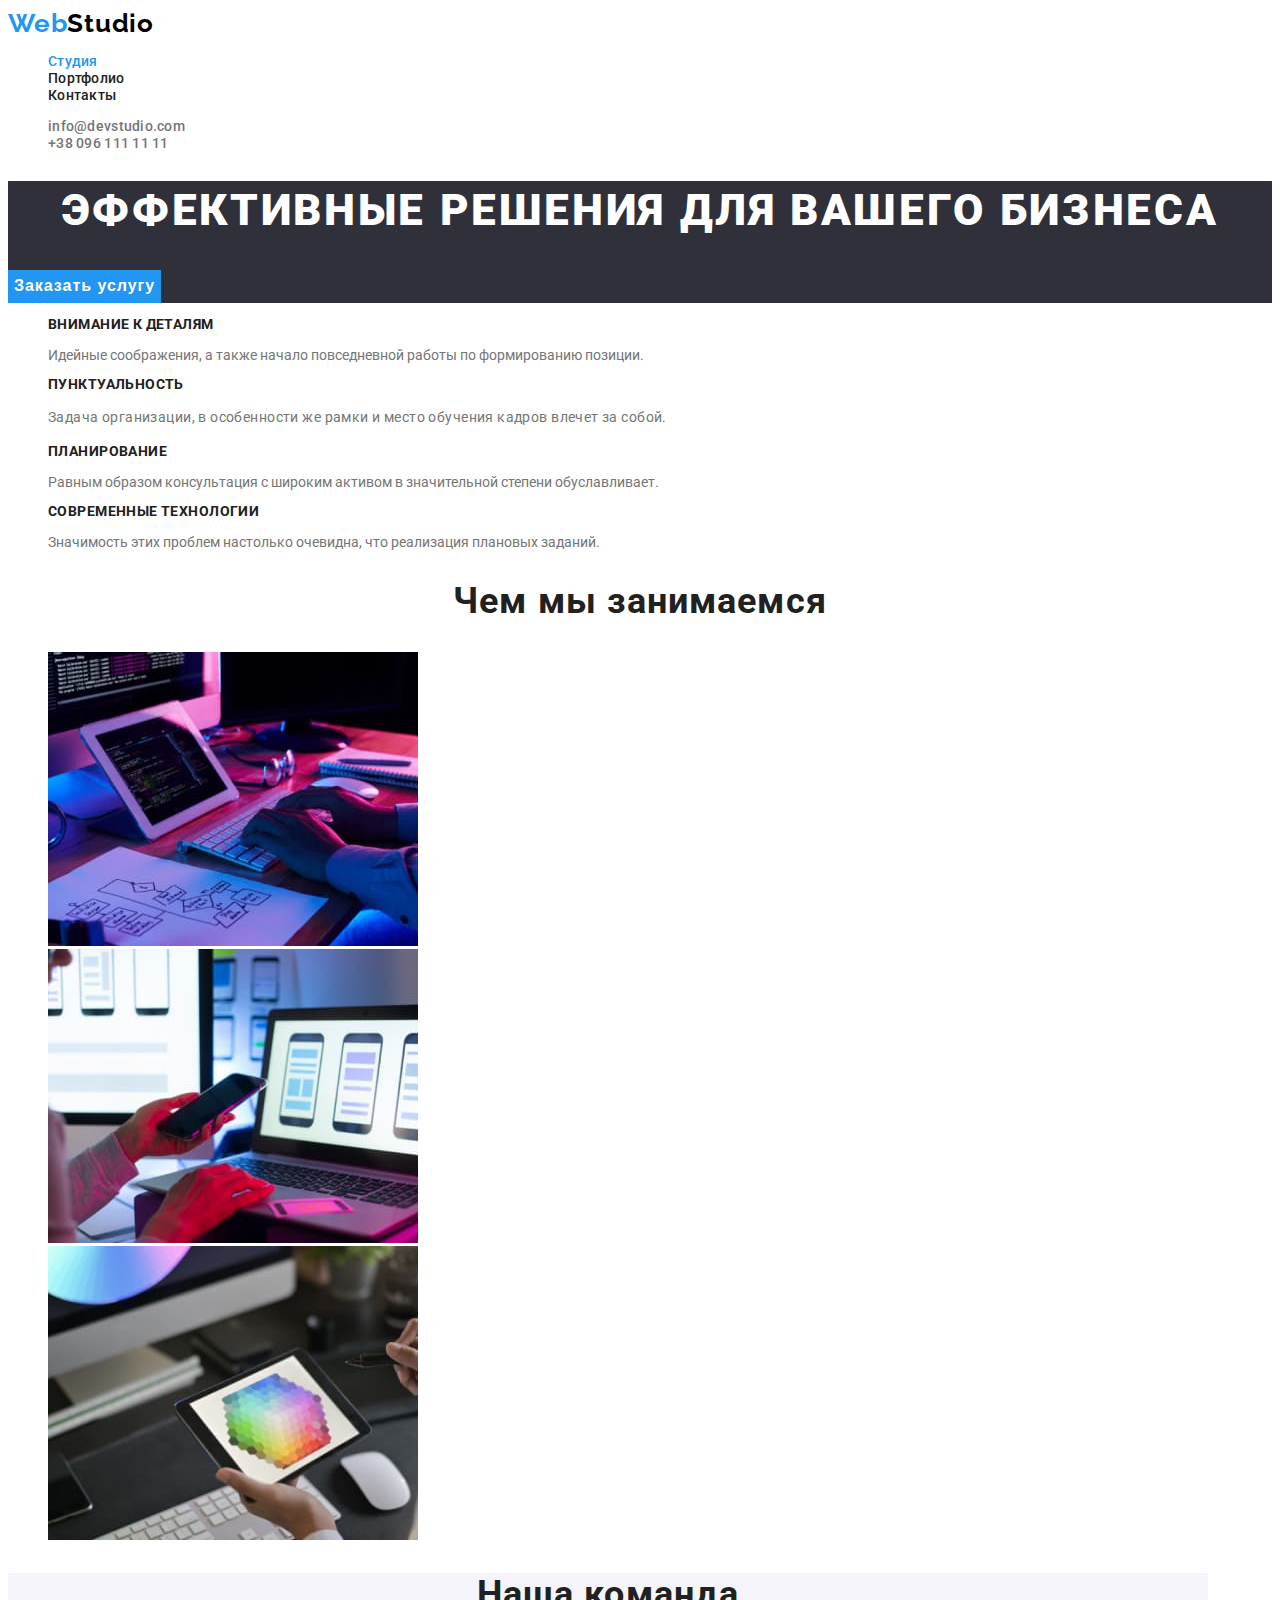
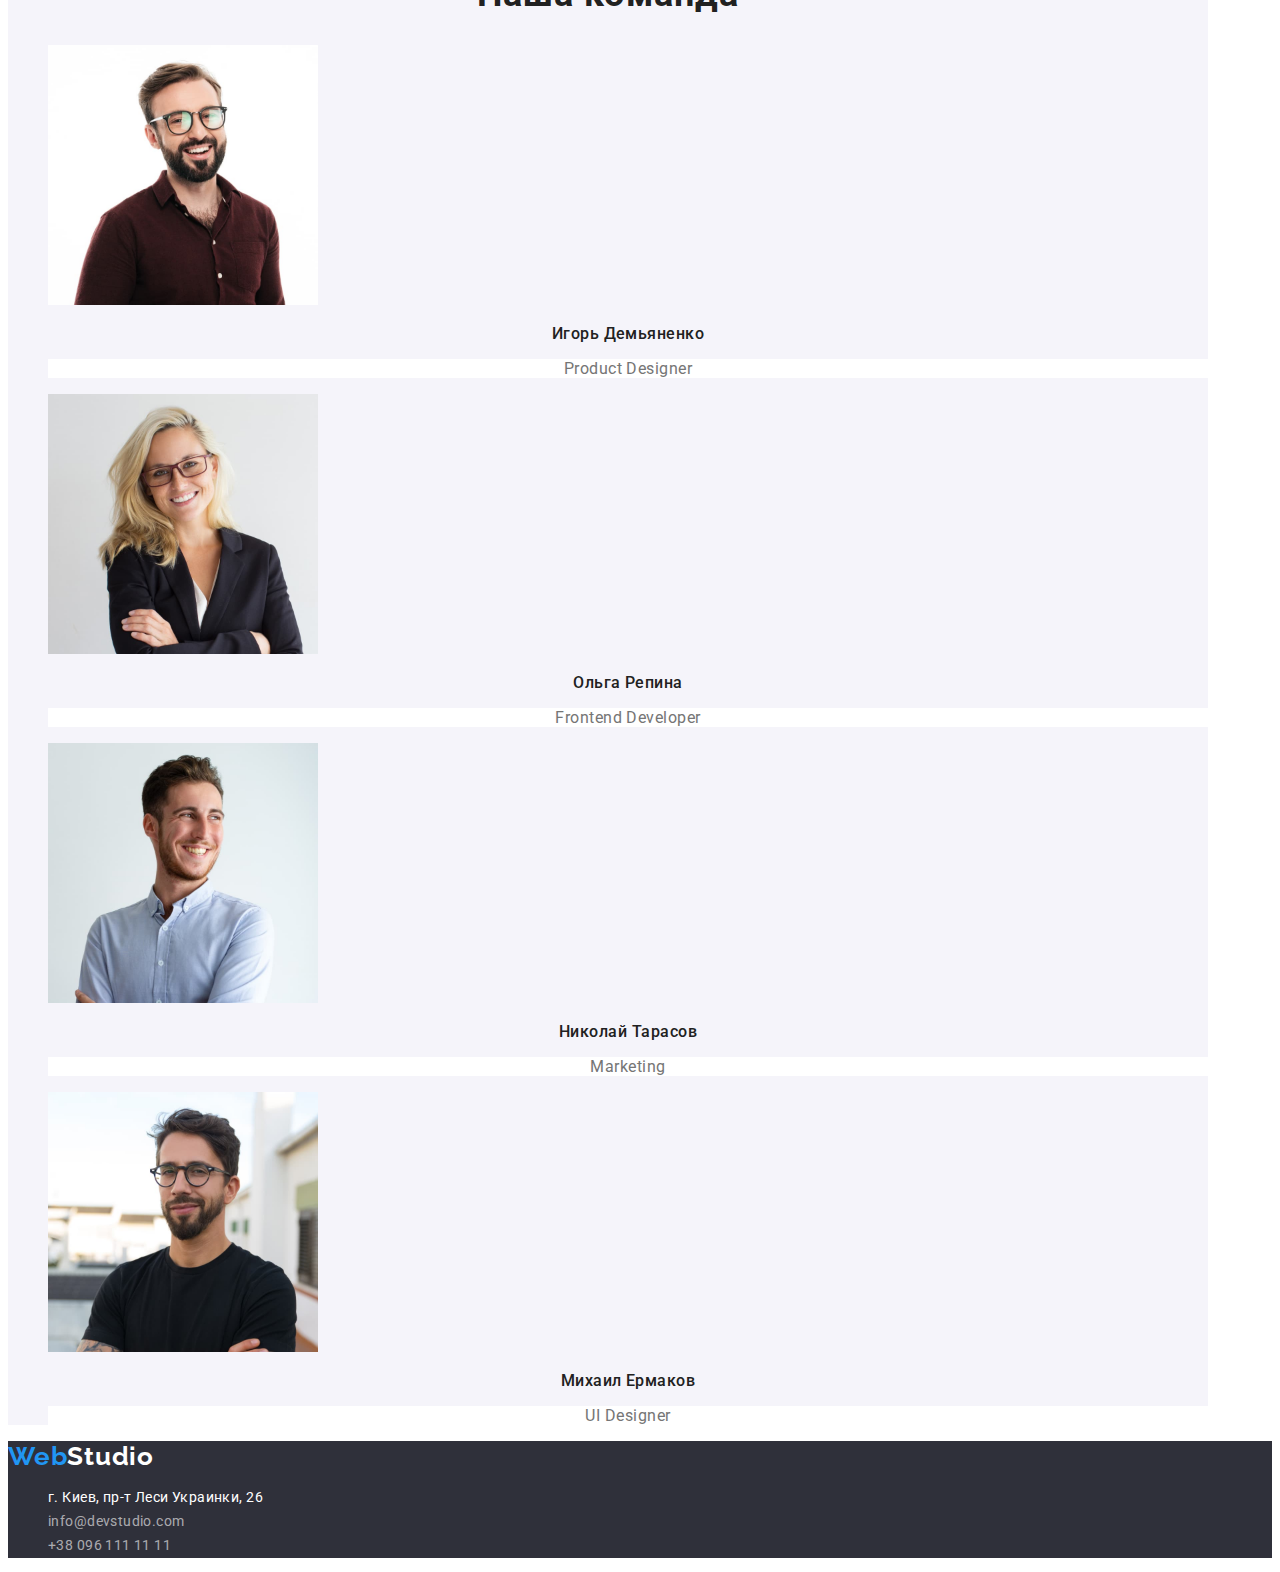
<file: index.html>
<!DOCTYPE html>
<html lang="ru">
  <head>
    <meta charset="UTF-8" />
    <meta http-equiv="X-UA-Compatible" content="IE=edge" />
    <meta name="viewport" content="width=device-width, initial-scale=1.0" />
    <title>Студия</title>
    <link rel="preconnect" href="https://fonts.googleapis.com" />
    <link rel="preconnect" href="https://fonts.gstatic.com" crossorigin />
    <link
      href="https://fonts.googleapis.com/css2?family=Raleway:wght@700&family=Roboto:wght@400;500;700;900&family=Rubik:wght@400;500;700;900&display=swap"
      rel="stylesheet"
    />
    <link rel="stylesheet" href="./css/styles.css" />
  </head>
  <body>
    <!-- Шапка сайта -->
    <header class="header">
      <nav>
        <a href="./index.html" class="logo link"> Web<span class="logo-header">Studio</span> </a>
        <ul class="site-nav list">
          <li><a href="" class="active-page link">Студия</a></li>
          <li><a href="./portfolio.html" class="link nav-link">Портфолио</a></li>
          <li><a href="" class="link nav-link">Контакты</a></li>
        </ul>
      </nav>
      <ul class="list">
        <li><a href="mailto:info@devstudio.com" class="link contact-link">info@devstudio.com</a></li>
        <li><a href="tel:+380961111111" class="link contact-link">+38 096 111 11 11</a></li>
      </ul>
    </header>
    <main>
      <!-- Секция герой -->
      <section class="hero">
        <h1 class="hero-title">Эффективные решения для вашего бизнеса</h1>
        <button type="button" class="hero-button">Заказать услугу</button>
      </section>
      <!-- Секция features -->

      <section class="conteiner">
        <h2 class="features">Наши особенности</h2>
        <ul class="list">
          <li>
            <h3 class="features-title subtitle">Внимание к деталям</h3>
            <p>Идейные соображения, а также начало повседневной работы по формированию позиции.</p>
          </li>
          <li>
            <h3 class="features-title subtitle">Пунктуальность</h3>
            <p class="features-text">
              Задача организации, в особенности же рамки и место обучения кадров влечет за собой.
            </p>
          </li>
          <li>
            <h3 class="features-title subtitle">Планирование</h3>
            <p>Равным образом консультация с широким активом в значительной степени обуславливает.</p>
          </li>
          <li>
            <h3 class="features-title subtitle">Современные технологии</h3>
            <p>Значимость этих проблем настолько очевидна, что реализация плановых заданий.</p>
          </li>
        </ul>
      </section>
      <!-- Секция task -->
      <section>
        <h2 class="title task-title">Чем мы занимаемся</h2>
        <ul class="list">
          <li><img src="./images/box1.jpg" alt="процес программирования" width="370" height="294" /></li>
          <li><img src="./images/box2.jpg" alt="адаптивная верстка" width="370" height="294" /></li>
          <li><img src="./images/box3.jpg" alt="дизайн" width="370" height="294" /></li>
        </ul>
      </section>
      <!-- Секция team -->
      <section class="section-team conteiner">
        <h2 class="title team-title">Наша команда</h2>
        <ul class="list">
          <li>
            <img src="./images/Product-Designer.jpg" alt="Product Designer компании" width="270" height="260" />
            <h3 class="name subtitle">Игорь Демьяненко</h3>
            <p class="text">Product Designer</p>
          </li>
          <li>
            <img src="./images/Frontend-Developer.jpg" alt="Frontend Developer компании" width="270" height="260" />
            <h3 class="name subtitle">Ольга Репина</h3>
            <p class="text">Frontend Developer</p>
          </li>
          <li>
            <img src="./images/Marketing.jpg" alt="Marketing компании" width="270" height="260" />
            <h3 class="name subtitle">Николай Тарасов</h3>
            <p class="text">Marketing</p>
          </li>
          <li>
            <img src="./images/UI-Designer.jpg" alt="UI Designer компании" width="270" height="260" />
            <h3 class="name subtitle">Михаил Ермаков</h3>
            <p class="text">UI Designer</p>
          </li>
        </ul>
      </section>
    </main>

    <!-- Футер -->

    <footer class="footer">
      <a href="./index.html" class="logo link"> Web<span class="logo-footer">Studio</span> </a>
      <address>
        <ul class="list">
          <li><a href="" class="link footer-item">г. Киев, пр-т Леси Украинки, 26</a></li>
          <li><a href="mailto:info@devstudio.com" class="link footer-contact">info@devstudio.com</a></li>
          <li><a href="tel:+380961111111" class="link footer-contact">+38 096 111 11 11</a></li>
        </ul>
      </address>
    </footer>
  </body>
</html>
</file>
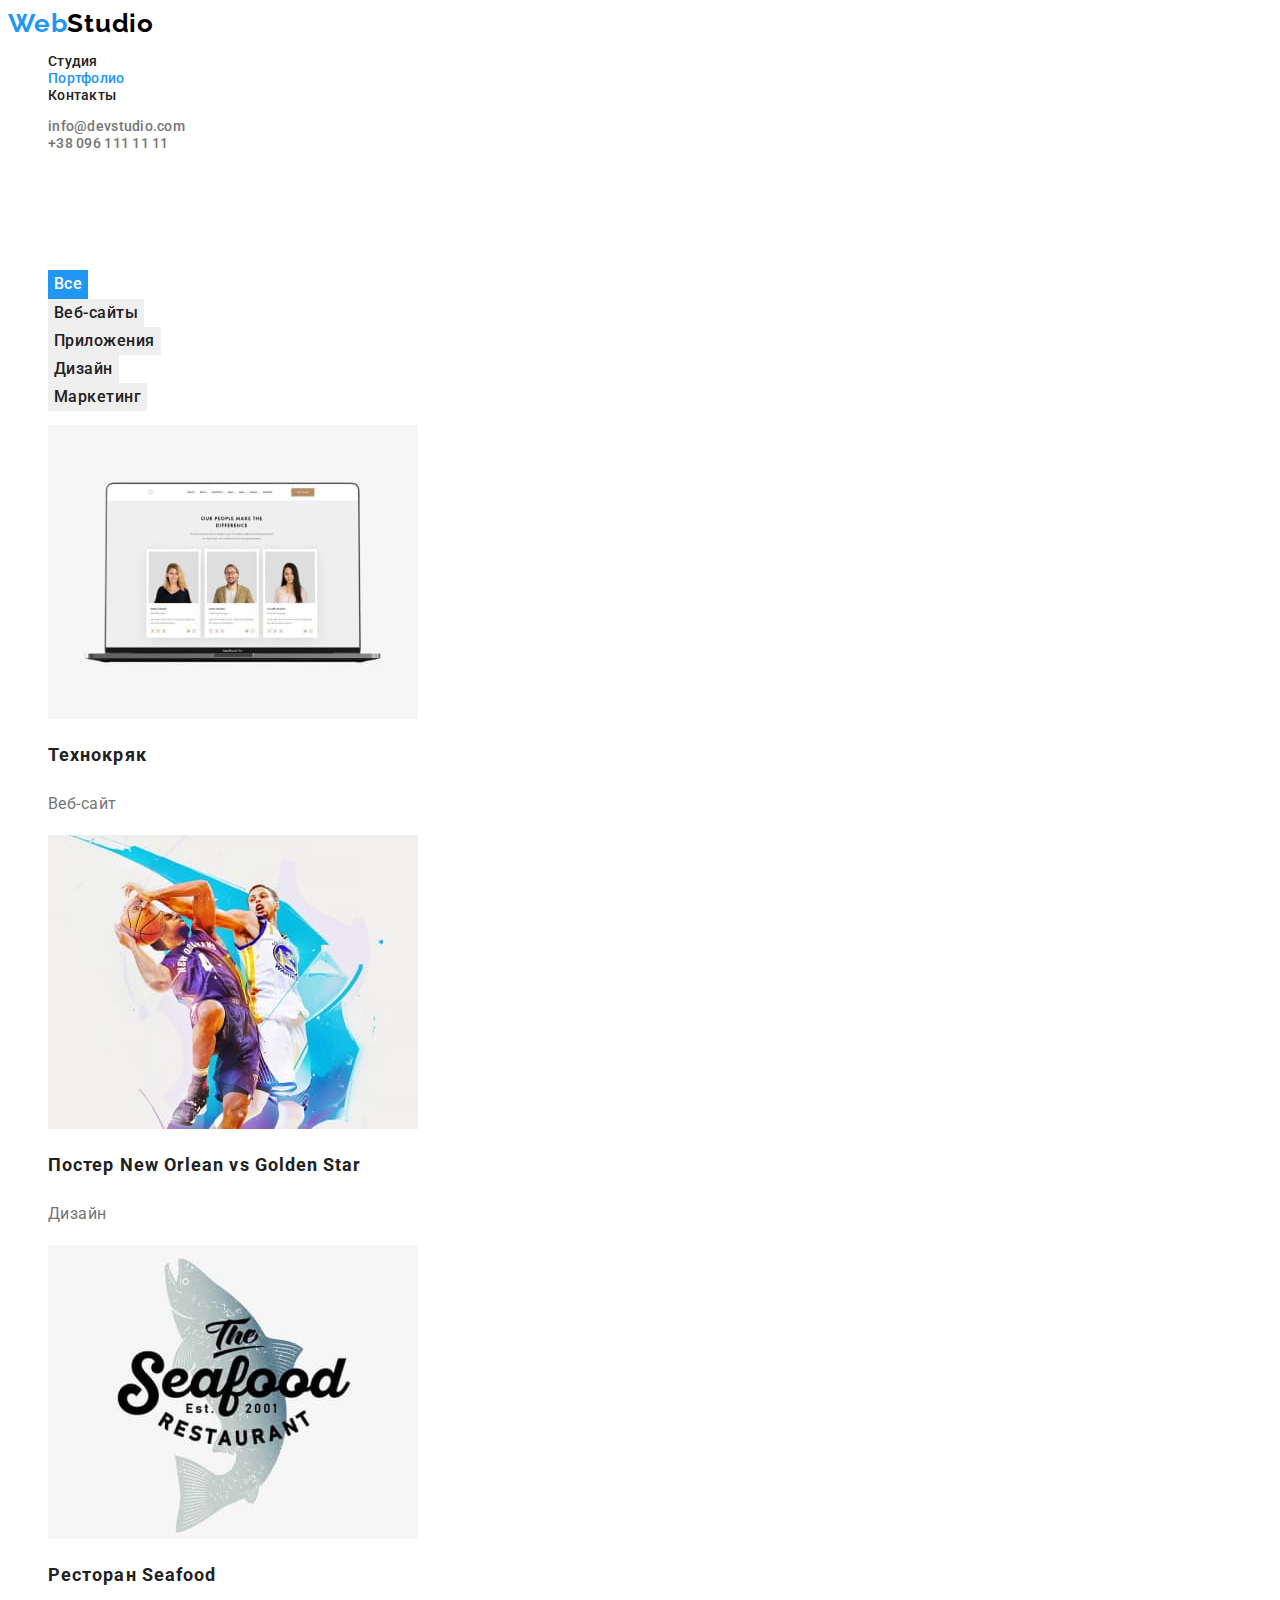
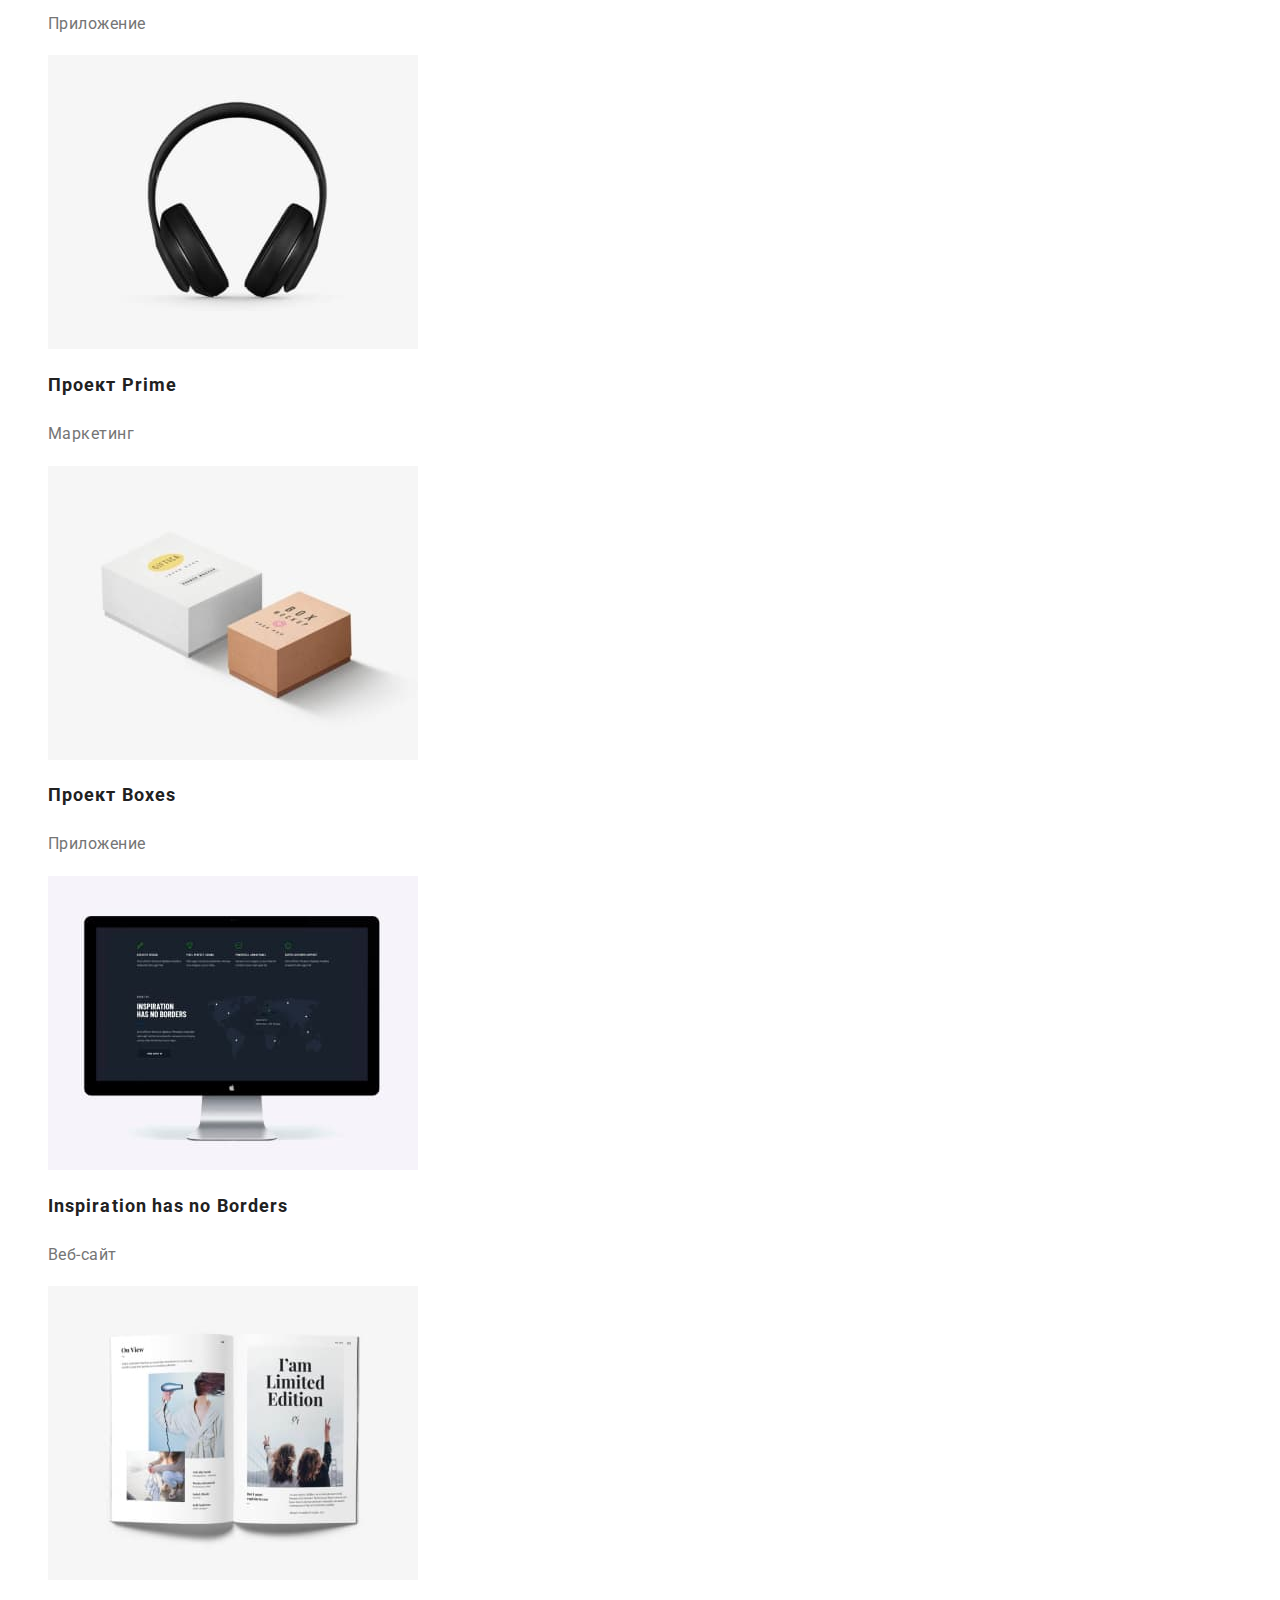
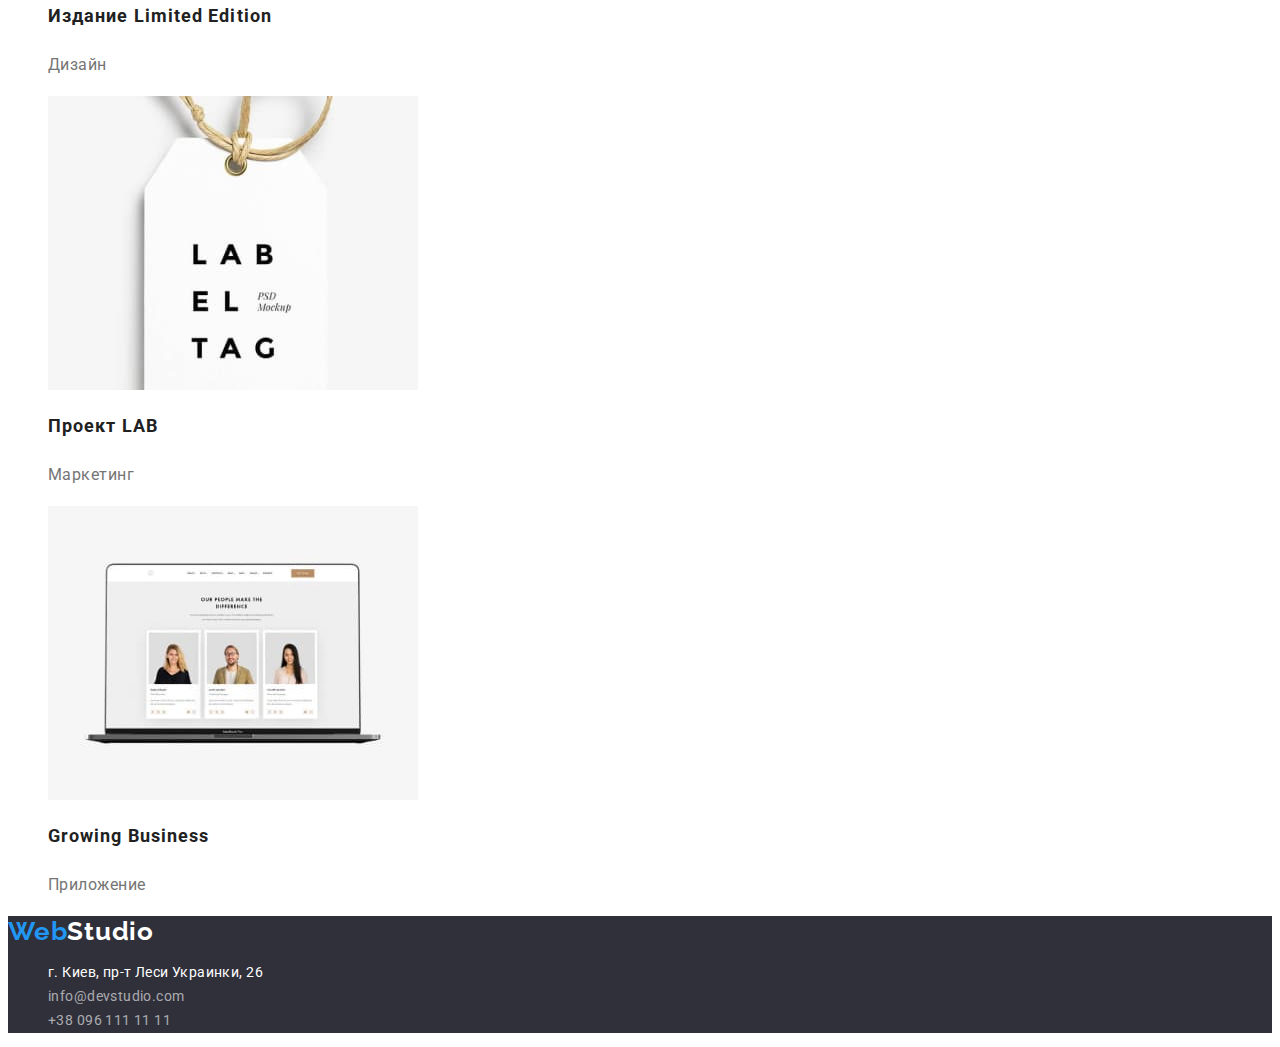
<file: portfolio.html>
<!DOCTYPE html>
<html lang="ru">
  <head>
    <meta charset="UTF-8" />
    <meta http-equiv="X-UA-Compatible" content="IE=edge" />
    <meta name="viewport" content="width=device-width, initial-scale=1.0" />
    <title>Портфолио</title>
    <link rel="preconnect" href="https://fonts.googleapis.com" />
    <link rel="preconnect" href="https://fonts.gstatic.com" crossorigin />
    <link
      href="https://fonts.googleapis.com/css2?family=Raleway:wght@700&family=Roboto:wght@400;500;700;900&family=Rubik:wght@400;500;700;900&display=swap"
      rel="stylesheet"
    />
    <link rel="stylesheet" href="./css/styles.css" />
  </head>
  <body>
    <!-- Шапка сайта -->
    <header class="header">
      <nav>
        <a href="./index.html" class="logo link"> Web<span class="logo-header">Studio</span> </a>
        <ul class="site-nav list">
          <li><a href="./index.html" class="nav-link link">Студия</a></li>
          <li><a href="./portfolio.html" class="link active-page">Портфолио</a></li>
          <li><a href="" class="link nav-link">Контакты</a></li>
        </ul>
      </nav>
      <ul class="list">
        <li><a href="mailto:info@devstudio.com" class="link contact-link">info@devstudio.com</a></li>
        <li><a href="tel:+380961111111" class="link contact-link">+38 096 111 11 11</a></li>
      </ul>
    </header>
    <main>
      <!-- Секция герой -->
      <h1 class="hero-title">Портфолио</h1>
      <ul class="list">
        <li><button type="button" class="button active-button">Все</button></li>
        <li><button type="button" class="button">Веб-сайты</button></li>
        <li><button type="button" class="button">Приложения</button></li>
        <li><button type="button" class="button">Дизайн</button></li>
        <li><button type="button" class="button">Маркетинг</button></li>
      </ul>

      <ul class="list">
        <li>
          <a href="" class="link">
            <img src="./images/portf1.jpg" alt="ноутбук" width="370" height="294" />
            <h2 class="portfolio-title">Технокряк</h2>
            <p class="portfolio-text">Веб-сайт</p>
          </a>
        </li>
        <li>
          <a href="" class="link">
            <img src="./images/portf2.jpg" alt="постер" width="370" height="294" />
            <h2 class="portfolio-title">Постер New Orlean vs Golden Star</h2>
            <p class="portfolio-text">Дизайн</p>
          </a>
        </li>
        <li>
          <a href="" class="link">
            <img src="./images/portf3.jpg" alt="лого ресторана" width="370" height="294" />
            <h2 class="portfolio-title">Ресторан Seafood</h2>
            <p class="portfolio-text">Приложение</p>
          </a>
        </li>
        <li>
          <a href="" class="link">
            <img src="./images/portf4.jpg" alt="наушники" width="370" height="294" />
            <h2 class="portfolio-title">Проект Prime</h2>
            <p class="portfolio-text">Маркетинг</p>
          </a>
        </li>
        <li>
          <a href="" class="link">
            <img src="./images/portf5.jpg" alt="две коробки" width="370" height="294" />
            <h2 class="portfolio-title">Проект Boxes</h2>
            <p class="portfolio-text">Приложение</p>
          </a>
        </li>
        <li>
          <a href="" class="link">
            <img src="./images/portf6.jpg" alt="монитор" width="370" height="294" />
            <h2 class="portfolio-title">Inspiration has no Borders</h2>
            <p class="portfolio-text">Веб-сайт</p>
          </a>
        </li>
        <li>
          <a href="" class="link">
            <img src="./images/portf7.jpg" alt="открытая книга" width="370" height="294" />
            <h2 class="portfolio-title">Издание Limited Edition</h2>
            <p class="portfolio-text">Дизайн</p>
          </a>
        </li>
        <li>
          <a href="" class="link">
            <img src="./images/portf8.jpg" alt="лого проекта" width="370" height="294" />
            <h2 class="portfolio-title">Проект LAB</h2>
            <p class="portfolio-text">Маркетинг</p>
          </a>
        </li>
        <li>
          <a href="" class="link">
            <img src="./images/portf1.jpg" alt="ноутбук" width="370" height="294" />
            <h2 class="portfolio-title">Growing Business</h2>
            <p class="portfolio-text">Приложение</p></a
          >
        </li>
      </ul>
    </main>
    <!-- Футер -->
    <footer class="footer">
      <a href="./index.html" class="logo link"> Web<span class="logo-footer">Studio</span> </a>
      <address>
        <ul class="list">
          <li><a href="" class="link footer-item">г. Киев, пр-т Леси Украинки, 26</a></li>
          <li><a href="mailto:info@devstudio.com" class="link footer-contact">info@devstudio.com</a></li>
          <li><a href="tel:+380961111111" class="link footer-contact">+38 096 111 11 11</a></li>
        </ul>
      </address>
    </footer>
  </body>
</html>
</file>
<file: css/styles.css>
:root {
  --primary-text-color: #757575;
  --title-text-color: #212121;
  --accent-color: #2196f3;
  --primary-bg-color: #ffffff;
  --white-text-color: #ffffff;
  --footer-contact-color: rgba(255, 255, 255, 0.6);
  --second-bg-color: #2f303a;
  --first-logo-color: #000000;
  --sect-team-bg-color: #f5f4fa;
}
/* global selector */
html {
  box-sizing: border-box;
}

*,
*::before,
*::after {
  box-sizing: inherit;
}

body {
  background-color: var(--primary-bg-color);
  color: var(--primary-text-color);
  font-family: 'Roboto', 'Rubik', sans-serif;
  font-size: 14px;
}

.title {
  color: var(--title-text-color);
  font-size: 36px;
  font-style: normal;
  font-weight: 700;
  line-height: 1.17;
  letter-spacing: 0.03em;
  text-align: center;
}

.subtitle {
  color: var(--title-text-color);
  font-size: 14px;
  font-style: normal;
  font-weight: 700;
  line-height: 1.14;
  letter-spacing: 0.03em;
  text-align: left;
}

.list {
  list-style: none;
}

.link:hover,
.link:focus {
  color: var(--accent-color);
  text-decoration: none;
}

.link {
  text-decoration: none;
}
.conteiner {
  width: 1200px;
}

/* site nav */
.nav-link {
  color: var(--title-text-color);
  font-weight: 500;
  line-height: 1.14;
  letter-spacing: 0.02em;
  text-align: left;
}
.active-page {
  color: var(--accent-color);
  font-size: 14px;
  font-style: normal;
  font-weight: 500;
  line-height: 1.14;
  letter-spacing: 0.02em;
  text-align: left;
}

.logo {
  color: var(--accent-color);
  font-family: Raleway;
  font-size: 26px;
  font-style: normal;
  font-weight: 700;
  line-height: 1.19;
  letter-spacing: 0.03em;
  text-align: left;
}
.logo-header {
  color: var(--first-logo-color);
}
.logo-header:hover,
.logo-header:focus {
  color: var(--accent-color);
}

.contact-link {
  color: var(--primary-text-color);
  font-size: 14px;
  font-style: normal;
  font-weight: 500;
  line-height: 1.14;
  letter-spacing: 0.02em;
  text-align: left;
}
/* HERO section */
.hero {
  background-color: var(--second-bg-color);
}
.hero-title {
  text-transform: uppercase;
  color: var(--white-text-color);
  font-size: 44px;
  font-style: normal;
  font-weight: 900;
  line-height: 1.36;
  letter-spacing: 0.06em;
  text-align: center;
}
.hero-button {
  cursor: pointer;
  background-color: var(--accent-color);
  border: 0;

  color: var(--white-text-color);

  font-size: 16px;
  font-style: normal;
  font-weight: 700;
  line-height: 1.88;
  letter-spacing: 0.06em;
  text-align: center;
}
.hero-button:hover,
.hero-button:focus {
  color: var(--title-text-color);
}
.button {
  cursor: pointer;
  border: 0;

  color: var(--title-text-color);
  font-family: Roboto;
  font-size: 16px;
  font-weight: 500;
  line-height: 1.63;
  letter-spacing: 0.03em;
  text-align: center;
}
.button:hover,
.button:focus {
  background-color: var(--accent-color);
  color: var(--primary-bg-color);
}
.active-button {
  background-color: var(--accent-color);
  color: var(--white-text-color);
}
/* features section */
.features {
  display: none;
}
.features-title {
  text-transform: uppercase;
}

.features-text {
  font-family: Roboto;
  font-size: 14px;
  line-height: 1.71;
  letter-spacing: 0.03em;
  text-align: left;
}
/* section team */
.section-team {
  background-color: var(--sect-team-bg-color);
}
.name {
  font-size: 16px;
  font-weight: 500;
  line-height: 1.19;
  letter-spacing: 0.03em;
  text-align: center;
}
.text {
  background-color: var(--primary-bg-color);
  font-size: 16px;
  line-height: 1.19;
  letter-spacing: 0.03em;
  text-align: center;
}
/* footer */
.footer {
  background-color: var(--second-bg-color);
}
.logo-footer {
  color: var(--white-text-color);
}
.footer-item {
  color: var(--white-text-color);
  font-style: normal;
  line-height: 1.71;
  letter-spacing: 0.03em;
  text-align: left;
}
.footer-contact {
  color: var(--footer-contact-color);
  font-style: normal;
  line-height: 1.71;
  letter-spacing: 0.03em;
  text-align: left;
}

/* portfolio */

.portfolio-title {
  color: var(--title-text-color);
  font-size: 18px;
  font-weight: 700;
  line-height: 2;
  letter-spacing: 0.06em;
  text-align: left;
}
.portfolio-title:hover {
  color: var(--accent-color);
}
.portfolio-text {
  color: var(--primary-text-color);
  font-size: 16px;
  line-height: 1.89;
  letter-spacing: 0.03em;
  text-align: left;
}
.portfolio-text:hover {
  color: var(--accent-color);
}
</file>
